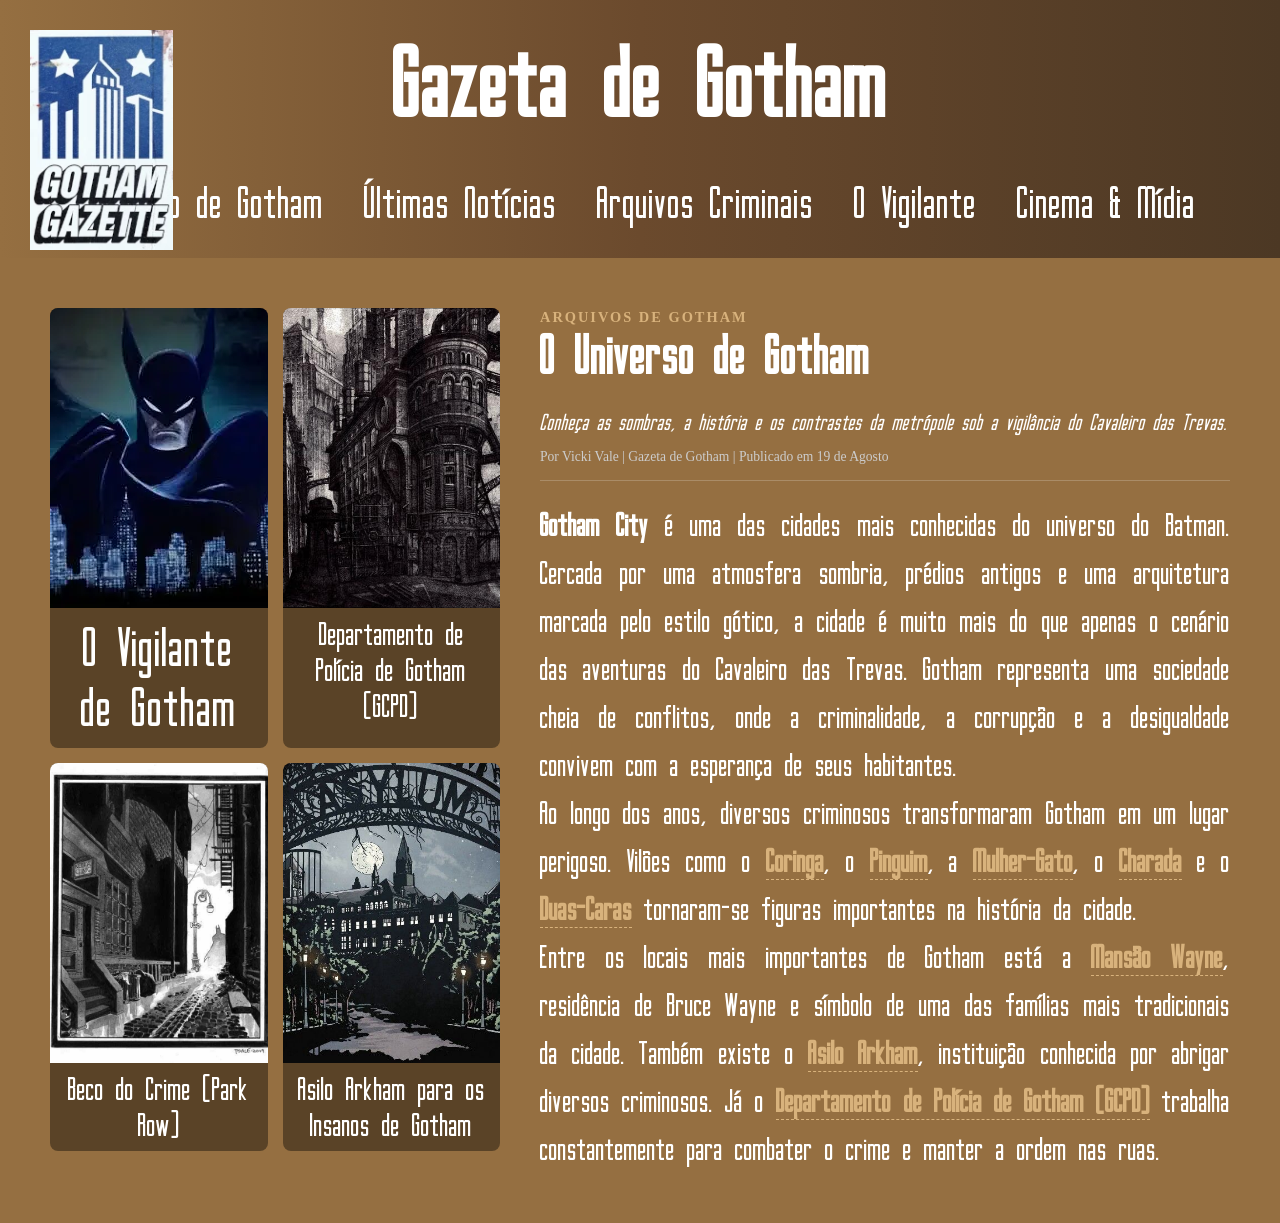
<file: index.html>
<!doctype html>
<html lang="pt-br">
  <head>
    <meta charset="UTF-8" />
    <meta name="viewport" content="width=device-width, initial-scale=1.0" />
    <title>Multiverso news</title>
    <link rel="stylesheet" href="css/estilo.css" />
    <link
      rel="shortcut icon"
      type="image/x-icon"
      href="img/icons8-batman-16 (1).png"
    />
    <style>
      
      @font-face {
  font-family: "Gotham";
  src: url("/font/GothamNights-e49g.ttf") format("truetype");
  font-display: swap;
}

   
    </style>
  </head>

  <body>

    <div class="container">
      <header class="header">
        <div class="logo">
          <img src="img/Logo_da_Gotham_Gazette2.webp" alt="Logo do site" />
        </div>
        <h1>Gazeta de Gotham</h1>
      </header>
      
      <nav>
        <div class="menu">
        <ul>   
            <li><a href="/universo de gotham/universo.html">Universo de Gotham</a></li>
            <li><a href="#">Últimas Notícias</a></li>
            <li><a href="#">Arquivos Criminais</a></li>
            <li><a href="#">O Vigilante</a></li>
            <li><a href="#">Cinema & Mídia</a></li>
        </ul>
        </div>
      </nav>
    </div>

<main>
      <article class="article">
        <div class="galeria-grid">
          <figure class="card-imagem">
            <img src="/img/OIP.webp" alt="Batman observando a cidade de Gotham">
            <figcaption id="vigilante">O Vigilante de Gotham</figcaption>
          </figure>

          <figure class="card-imagem">
            <img src="/img/gotham_city_police_headquarters_001.jpg" alt="Quartel de polícia de Gotham">
            <figcaption>Departamento de Polícia de Gotham (GCPD)</figcaption>
          </figure>

          <figure class="card-imagem">
            <img src="/img/beco do crime.jpg" alt="Beco do Crime em Gotham">
            <figcaption>Beco do Crime (Park Row)</figcaption>
          </figure>

          <figure class="card-imagem">
            <img src="/img/asilum arkham.jpg" alt="Asilo Arkham">
            <figcaption>Asilo Arkham para os Insanos de Gotham</figcaption>
          </figure>
        </div>

        <div class="text">
  <!-- Categoria e Título da Matéria -->
  <span class="categoria-tag">ARQUIVOS DE GOTHAM</span>
  <h2>O Universo de Gotham</h2>
  <p class="subtitulo">Conheça as sombras, a história e os contrastes da metrópole sob a vigilância do Cavaleiro das Trevas.</p>
  
  <!-- Metadados da Notícia -->
  <div class="meta-noticia">
    Por <span>Vicki Vale</span> | Gazeta de Gotham | Publicado em 19 de Agosto
  </div>

  <!-- Parágrafos divididos com links internos -->
  <p>
    <strong>Gotham City</strong> é uma das cidades mais conhecidas do universo do Batman. Cercada por uma atmosfera sombria, prédios antigos e uma arquitetura marcada pelo estilo gótico, a cidade é muito mais do que apenas o cenário das aventuras do Cavaleiro das Trevas. Gotham representa uma sociedade cheia de conflitos, onde a criminalidade, a corrupção e a desigualdade convivem com a esperança de seus habitantes.
  </p>

  <p>
    Ao longo dos anos, diversos criminosos transformaram Gotham em um lugar perigoso. Vilões como o <a href="/viloes/coringa.html">Coringa</a>, o <a href="/viloes/pinguim.html">Pinguim</a>, a <a href="/viloes/mulher-gato.html">Mulher-Gato</a>, o <a href="/viloes/charada.html">Charada</a> e o <a href="/viloes/duas-caras.html">Duas-Caras</a> tornaram-se figuras importantes na história da cidade.
  </p>

  <p>
    Entre os locais mais importantes de Gotham está a <a href="/locais/mansao-wayne.html">Mansão Wayne</a>, residência de Bruce Wayne e símbolo de uma das famílias mais tradicionais da cidade. Também existe o <a href="/locais/asilo-arkham.html">Asilo Arkham</a>, instituição conhecida por abrigar diversos criminosos. Já o <a href="/locais/gcpd.html">Departamento de Polícia de Gotham (GCPD)</a> trabalha constantemente para combater o crime e manter a ordem nas ruas.
  </p>
</div>
      </article>
    </main>
    
        
  </body>
</html>
</file>
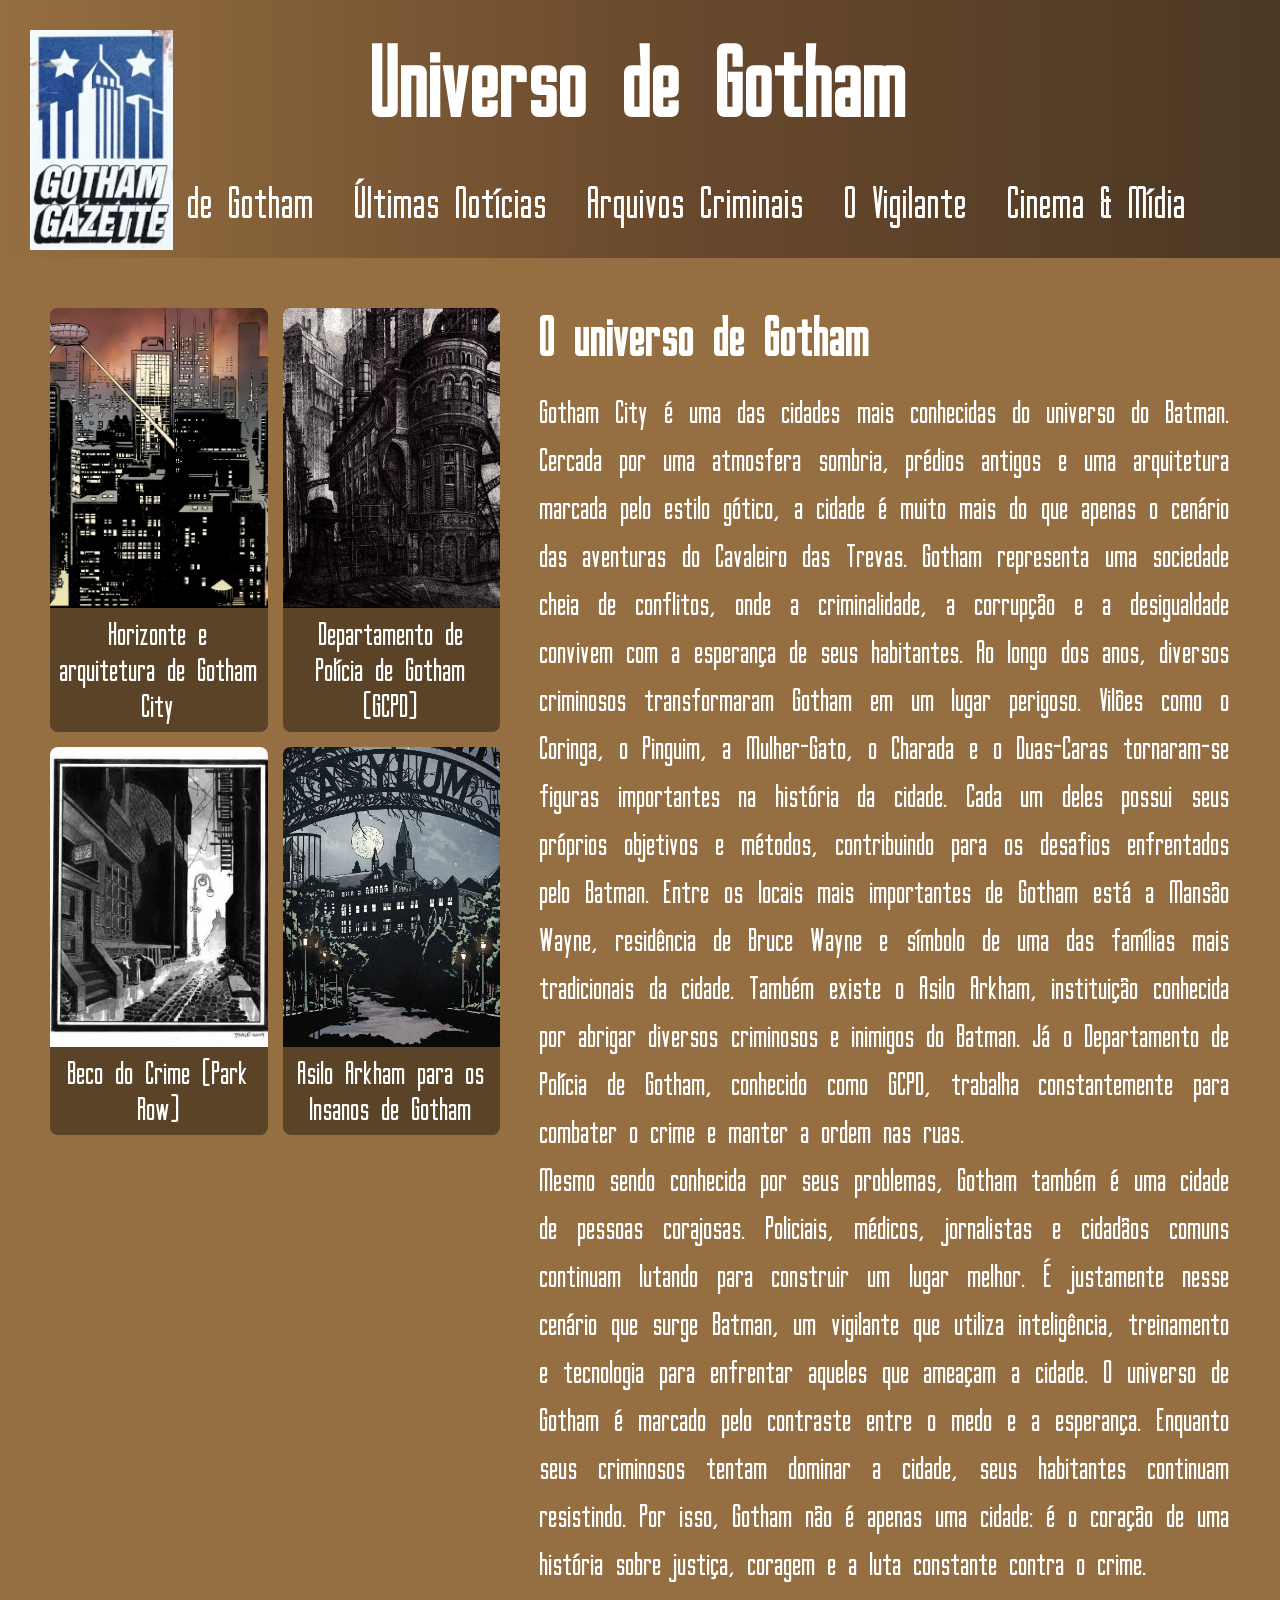
<file: universo de gotham/universo.html>
<!doctype html>
<html lang="pt-br">
  <head>
    <meta charset="UTF-8" />
    <meta name="viewport" content="width=device-width, initial-scale=1.0" />
    <title>Multiverso news</title>
    <link rel="stylesheet" href="/css/estilo.css" />
    <link
      rel="shortcut icon"
      type="image/x-icon"
      href="/img/icons8-batman-16 (1).png"
    />
    <style>
      @font-face {
        font-family: "Gotham";
        src: url("/font/GothamNights-e49g.ttf") format("truetype");
        font-display: swap;
      }
    </style>
  </head>

  <body>
    <div class="container">
      <header class="header">
        <div class="logo">
          <img src="/img/Logo_da_Gotham_Gazette2.webp" alt="Logo do site" />
        </div>
        <h1>Universo de Gotham</h1>
      </header>
      
      <nav>
        <div class="menu">
          <ul>   
            <li><a href="/index.html">Gazeta de Gotham</a></li>
            <li><a href="#">Últimas Notícias</a></li>
            <li><a href="#">Arquivos Criminais</a></li>
            <li><a href="#">O Vigilante</a></li>
            <li><a href="#">Cinema & Mídia</a></li>
          </ul>
        </div>
      </nav>
    </div>

    <main>
      <article class="article">
        <div class="galeria-grid">
          <figure class="card-imagem">
            <img src="/img/Gotham_skyline1.webp" alt="Visão geral de Gotham City">
            <figcaption>Horizonte e arquitetura de Gotham City</figcaption>
          </figure>

          <figure class="card-imagem">
            <img src="/img/gotham_city_police_headquarters_001.jpg" alt="Quartel de polícia de Gotham">
            <figcaption>Departamento de Polícia de Gotham (GCPD)</figcaption>
          </figure>

          <figure class="card-imagem">
            <img src="/img/beco do crime.jpg" alt="Beco do Crime em Gotham">
            <figcaption>Beco do Crime (Park Row)</figcaption>
          </figure>

          <figure class="card-imagem">
            <img src="/img/asilum arkham.jpg" alt="Asilo Arkham">
            <figcaption>Asilo Arkham para os Insanos de Gotham</figcaption>
          </figure>
        </div>

        <div class="text">
          <h2>O universo de Gotham</h2>
          <p>
           Gotham City é uma das cidades mais conhecidas do universo do Batman. Cercada por uma atmosfera sombria, prédios antigos e uma arquitetura marcada pelo estilo gótico, a cidade é muito mais do que apenas o cenário das aventuras do Cavaleiro das Trevas. Gotham representa uma sociedade cheia de conflitos, onde a criminalidade, a corrupção e a desigualdade convivem com a esperança de seus habitantes.

Ao longo dos anos, diversos criminosos transformaram Gotham em um lugar perigoso. Vilões como o Coringa, o Pinguim, a Mulher-Gato, o Charada e o Duas-Caras tornaram-se figuras importantes na história da cidade. Cada um deles possui seus próprios objetivos e métodos, contribuindo para os desafios enfrentados pelo Batman.

Entre os locais mais importantes de Gotham está a Mansão Wayne, residência de Bruce Wayne e símbolo de uma das famílias mais tradicionais da cidade. Também existe o Asilo Arkham, instituição conhecida por abrigar diversos criminosos e inimigos do Batman. Já o Departamento de Polícia de Gotham, conhecido como GCPD, trabalha constantemente para combater o crime e manter a ordem nas ruas.
          <br>
          <p>
           Mesmo sendo conhecida por seus problemas, Gotham também é uma cidade de pessoas corajosas. Policiais, médicos, jornalistas e cidadãos comuns continuam lutando para construir um lugar melhor. É justamente nesse cenário que surge Batman, um vigilante que utiliza inteligência, treinamento e tecnologia para enfrentar aqueles que ameaçam a cidade.

O universo de Gotham é marcado pelo contraste entre o medo e a esperança. Enquanto seus criminosos tentam dominar a cidade, seus habitantes continuam resistindo. Por isso, Gotham não é apenas uma cidade: é o coração de uma história sobre justiça, coragem e a luta constante contra o crime.


          </p>
        </div>
      </article>
    </main>
  </body>
</html>
</file>
<file: css/estilo.css>
* {
    margin: 0;
    padding: 0;
    box-sizing: border-box;
}

body {
    background: #956f41;
}

.header {
    position: relative;
}

.container {
    width: 100%;
    background: linear-gradient(to right, #956f41, #6b4a2d, #4c3824);
    padding: 30px;
}

.container h1 {
    text-align: center;
    margin-bottom: 40px;
    font-size: 90px; /* Ajustado de 90px para proportionalidade */
    color: #fff;
    font-family: 'Gotham', sans-serif;
}

.menu ul {
    display: flex;
    justify-content: center;
    flex-wrap: wrap;
    gap: 20px 40px;
    list-style: none;
}

.menu a {
    color: #fff;
    font-family: "Gotham", sans-serif;
    font-size: 40px; /* Ajustado de 3rem para não quebrar a navegação */
    text-decoration: none;
}

.menu a:hover,
.menu a:focus-visible {
    color: #d8b27c;
    text-decoration: underline;
}

.logo { 
    position: absolute;
    top: 0px;
    left: 0px;
}

.logo img {
    height: 220px; /* Reduzido levemente para alinhar com o cabeçalho */
}

/* Layout Principal */
.article {
    display: flex;
    align-items: flex-start; /* Alinha topo da galeria com o topo do texto */
    gap: 40px;
    padding: 50px;
}

/* Galeria Grid 2x2 */
.galeria-grid {
    display: grid;
    grid-template-columns: repeat(2, 1fr);
    gap: 15px;
    flex: 1; 
    min-width: 450px; 
}

.card-imagem {
    margin: 0;
    display: flex;
    flex-direction: column;
    background-color: rgba(0, 0, 0, 0.4);
    border-radius: 8px;
    overflow: hidden;
}

.card-imagem img {
    width: 100%;
    height: 300px;
    object-fit: cover;
    display: block;
}

.card-imagem figcaption {
    color: #fff;
    font-family: "Gotham", sans-serif;
    font-size: 30px;
    padding: 8px;
    text-align: center;
}
.card-imagem figcaption#vigilante {
    font-size: 50px; 
    padding: 10px;
}

/* Seção de Texto */
.text {
    flex: 2;
}

.article h2 {
    color: white;
    font-family: "Gotham", sans-serif;
    font-size: 50px; /* Ajustado de 60px */
    margin-bottom: 20px;
}

.text p {
    color: white;
    font-family: "Gotham", sans-serif;
    font-size: 30px; /* Ajustado de 40px para leitura padrão */
    line-height: 1.6;  /* Melhora o espaçamento entre linhas */
    text-align: justify;
}
/* Estilo da Categoria e Subtítulo */
.categoria-tag {
    color: #d8b27c;
    font-size: 0.9rem;
    font-weight: bold;
    text-transform: uppercase;
    letter-spacing: 2px;
}

.subtitulo {
    font-size: 1.3rem !important;
    font-style: italic;
    color: #e0e0e0;
    margin-bottom: 10px;
}

.meta-noticia {
    font-size: 0.85rem;
    color: #ccc;
    border-bottom: 1px solid rgba(255, 255, 255, 0.2);
    padding-bottom: 15px;
    margin-bottom: 20px;
}

/* Links dentro do texto */
.text a {
    color: #d8b27c;
    text-decoration: none;
    font-weight: bold;
    border-bottom: 1px dashed #d8b27c;
    transition: color 0.2s ease;
}

.text a:hover {
    color: #ffffff;
    border-bottom-style: solid;
}

/* Transição de hover nos Cards de Imagem */
.card-imagem img {
    transition: transform 0.3s ease;
}

.card-imagem:hover img {
    transform: scale(1.05); /* Efeito de zoom leve ao passar o mouse */
}

.card-imagem figcaption a {
    color: #fff;
    text-decoration: none;
}

.card-imagem figcaption a:hover {
    color: #d8b27c;
    text-decoration: underline;
}
</file>
